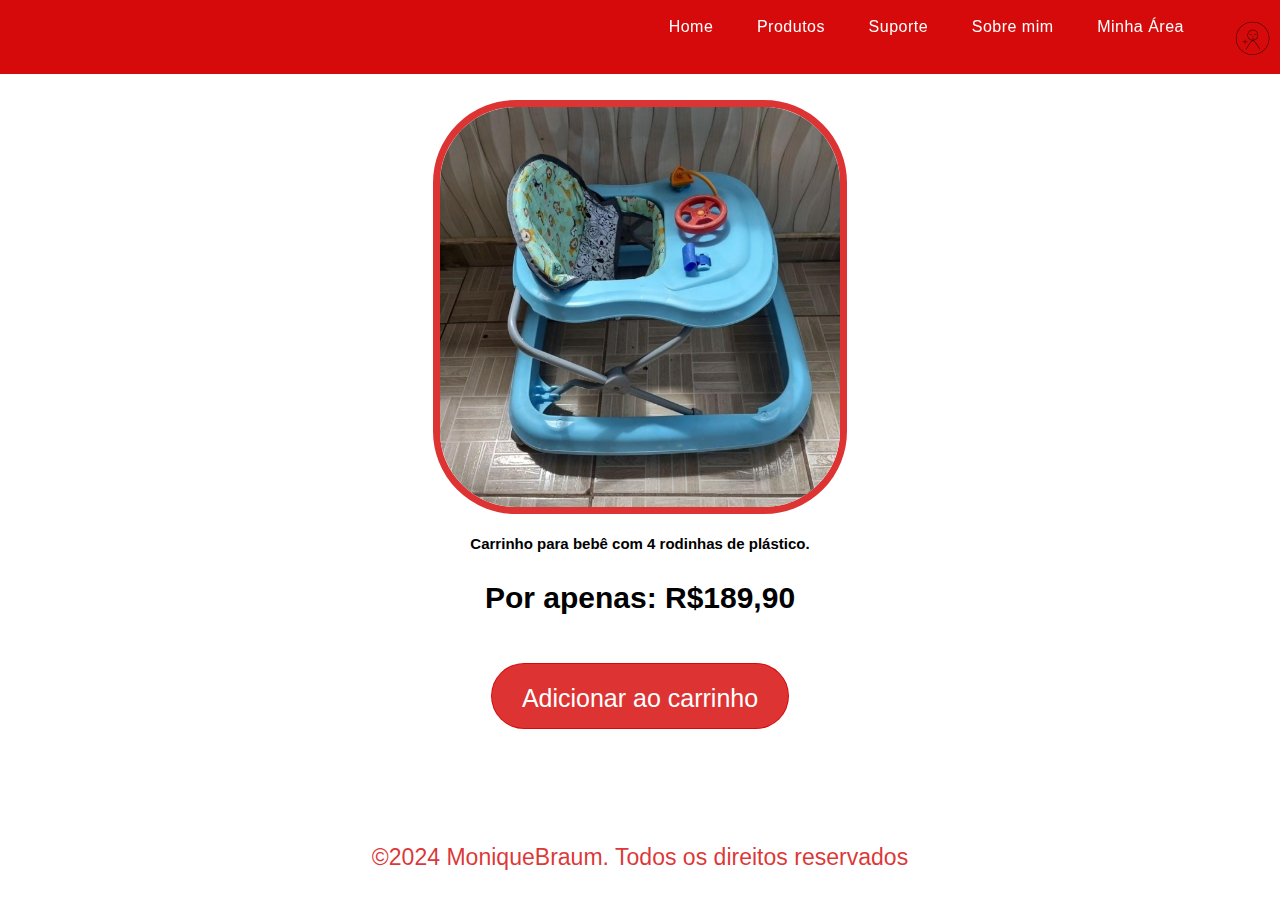
<file: andadorazul.html>
<!DOCTYPE html>
<html lang="pt-br">
<head>
    <meta charset="UTF-8" >
    <meta name=description content="site de artigos infantis">
    <meta name="viewport" content="width=device-width, initial-scale=1.0" >
    <link rel="stylesheet" href="CSS/andadorazul.css" type="text/css">
    <link rel="stylesheet" href="CSS/Geral.css" type="text/css">
    <title>Informações Andador Azul</title>
</head>
<body>
    <header class="header" id="header">
        <nav class="navbar">
            <a href="Index.html">Home</a>
            <a href="produtosNovo.html">Produtos</a>
            <a href="Suporte.html">Suporte</a>
            <a href="sobre.html">Sobre mim</a>
            <a href="MinhaArea.html">Minha Área</a>
            <a href="login.html"><img src="IMAGENS/miniatura login.png" alt="login" style="vertical-align: -6px;">
            </a>
        </nav>
    </header>

    <main class="andador" id="andador">
        <center>
                <div class="img" id="img">
                    <img src="IMAGENS/andadorazul.jpeg" alt="andador azul"> 
                </div>
                <div class="preco" id="preco">
                    <legend>Carrinho para bebê com 4 rodinhas de plástico.</legend>
                    <p>Por apenas: R$189,90</p>
                </div>
                <a href="#"><input type="button" value="Adicionar ao carrinho"></a>
        </center>
    </main>
    
    <footer class="footer">
        <div class="footer-bottom">
            <p>
                &copy;2024 MoniqueBraum. Todos os direitos reservados
            </p>
        </div>
    </footer>
</body>
</html>
</file>
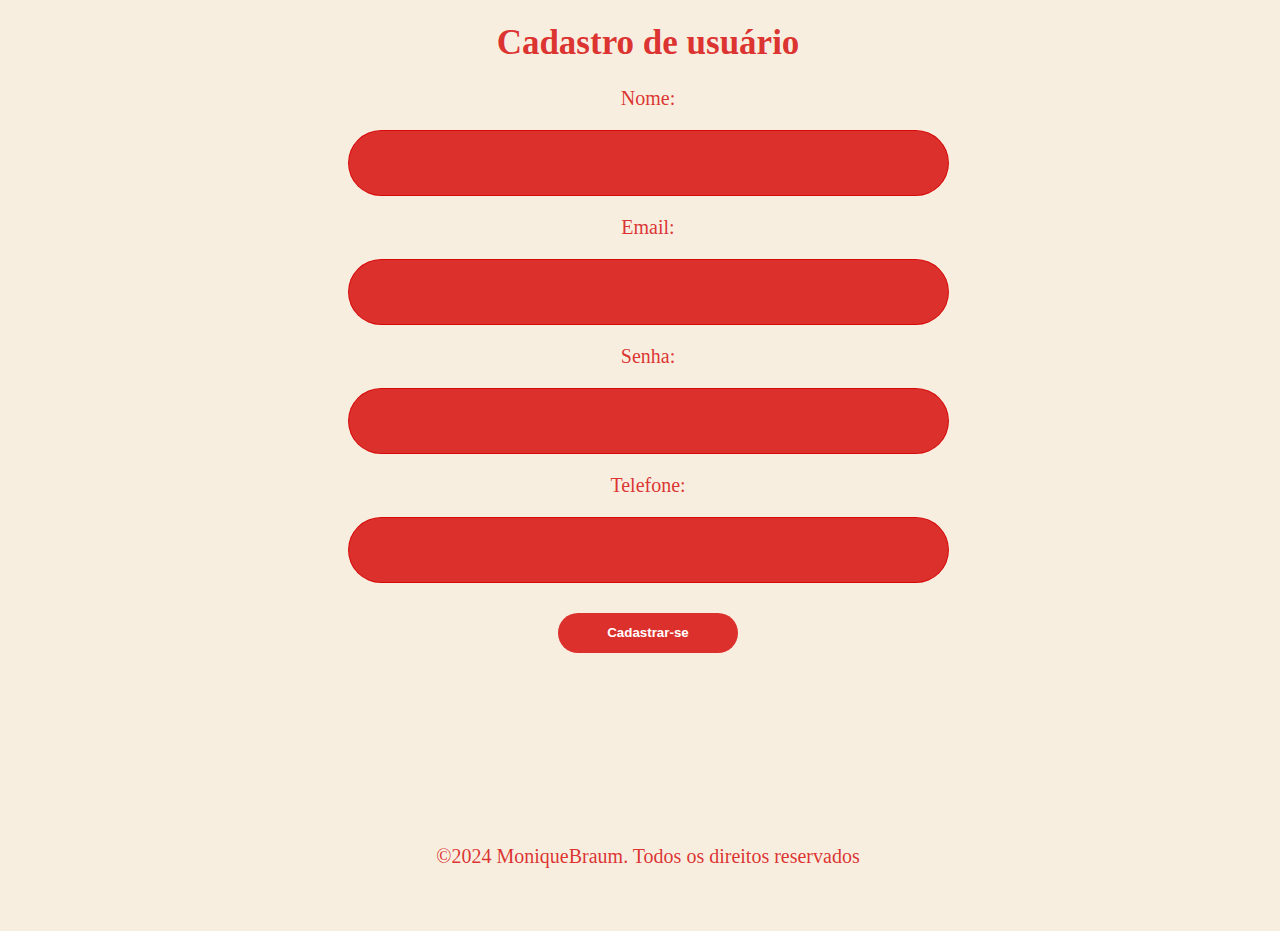
<file: Cadastro.html>
<!DOCTYPE html>
<html lang="pt-br">
<head>
    <meta charset="UTF-8">
    <meta name=description content="site de artigos infantis">
    <meta http-equiv="X-UA-Compatible" content="IE=edge">
    <meta name="viewport" content="width=device-width, initial-scale=1.0">
    <link rel="stylesheet" href="CSS/cadastro.css" type="text/css">
    <title>Cadastro de usuário</title>
</head>
<body>
    <center><h1>Cadastro de usuário</h1></center>


    <center><div class="form">
    <form action="Cadastro.html">
        <p>
            <label for="nome">Nome:</label>
               <div class="input">
                <input id="nome" type="text" name="nome" size="35" maxlength="60" >
            </div>
            
        </p>
            
        <p>
            <label for="Email">Email:</label>
            <div class="input">
                <input id="email" type="email" name="email" size="35" maxlength="60" >
            </div>
        </p>
        <p>
            <label for="Senha">Senha:</label>
            <div class="input">
                <input id="senha" type="password" name="senha" size="35" maxlength="60" >
            </div>
        </p>
        <p>
            <label for="telefone">Telefone:</label>
            <div class="input">
                <input id="tel" type="text" name="telefone" size="35" maxlength="60" >
            </div>
        </p>
        
        <div id="botao">
        <a href="index.html"><button type="button">Cadastrar-se</button></a>
        </div>
    </form>
    </center>
</div> 

<footer class="footer">
    <div class="footer-bottom">
        <p>
            &copy;2024 MoniqueBraum. Todos os direitos reservados
        </p>
    </div>
</footer>




</body>
</html>
</file>
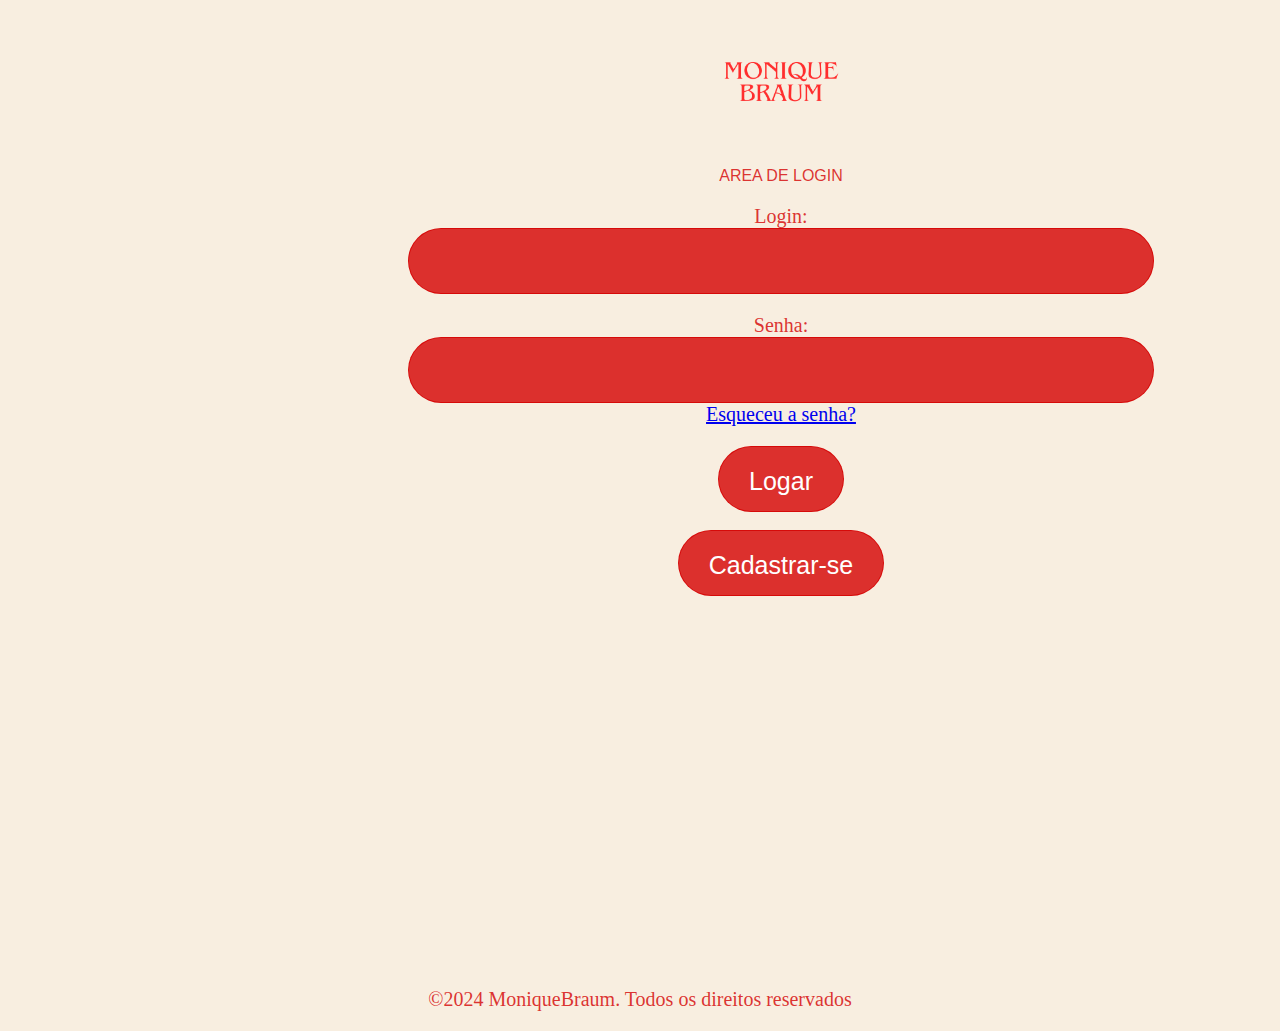
<file: login.html>
<!DOCTYPE html>
<html lang="pt-br">
<head>
    <meta charset="UTF-8">
    <meta name=description content="site de artigos infantis">
    <meta name="viewport" content="width=device-width, initial-scale=1.0">
    <link rel="stylesheet" href="CSS/login.css" type="text/css">
    
    <title>LOGIN</title>
</head>
<body>
    <main>
    <center>
        <div class="box">
        <a href="index.html"><img src="IMAGENS/LogoLoja.png" class="img" alt="logo"></a>
            <div id="conteudo">
            <form action="login.html" method="post" id="login">    
                <legend>AREA DE LOGIN</legend>
                <p><label for="login">Login:</label>
                <input type="text" name="_login" size="45" maxlength="60">
                </p>                  
                <p><label for="nome">Senha:</label>
                <input type="text" name="_senha" size="45" maxlength="60"> <br>
                <a href="#">Esqueceu a senha?</a>
                </p>
                
            </div>
            <div id="login">
                <a href="index.html"><input type="button" value="Logar"></a><br><br>
                <a href="Cadastro.html"><input type="button" value="Cadastrar-se"></a>
            </div>
        </center>    
        </form> <br><br><br><br>
        </div>
        </main>

        <footer class="footer">
            <div class="footer-bottom">
                <p>
                    &copy;2024 MoniqueBraum. Todos os direitos reservados
                </p>
            </div>
        </footer>
       
 
</body>
</html>
</file>
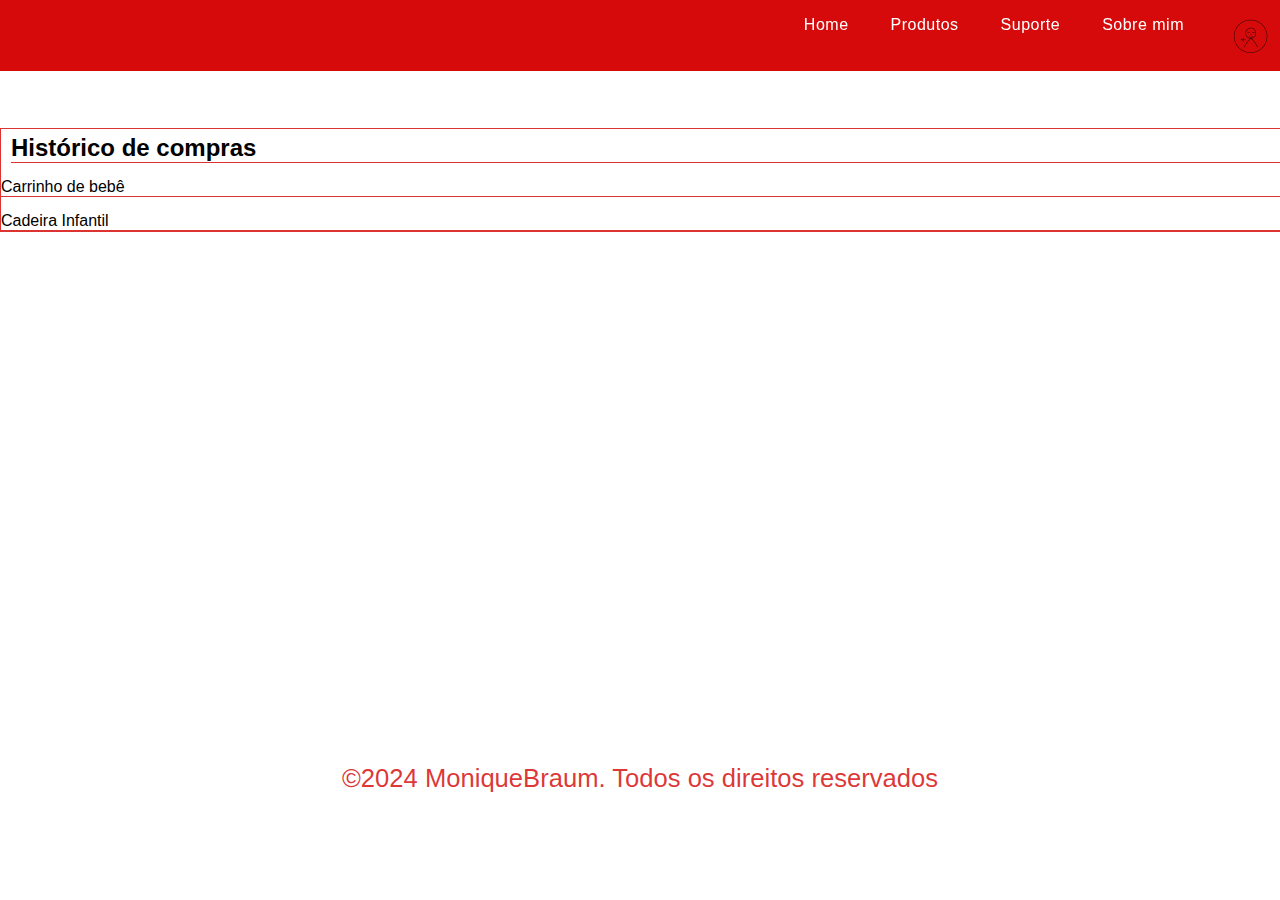
<file: MinhaArea.html>
<!DOCTYPE html>
<html lang="pt-br">

<head>
  <meta charset="UTF-8" />
  <meta name=description content="site de artigos infantis">
  <meta name="viewport" content="width=, initial-scale=1.0" />
  <link rel="stylesheet" href="CSS/Área-Logada 1.css" type="text/css">
  <link rel="stylesheet" href="CSS/Geral.css" type="text/css">
  <title>Área-Logada</title>
</head>

<body>
  <header class="header">
    <nav class="navbar">
          <a href="Index.html">Home</a>
          <a href="produtosNovo.html">Produtos</a>
          <a href="Suporte.html">Suporte</a>
          <a href="sobre.html">Sobre mim</a>
          <a href="login.html"><img src="IMAGENS/miniatura login.png" alt="login" style="vertical-align: -6px;">
          </a>
    </nav>
  </header>

  <main>
    <!--1ª SEÇÃO HISTÓRICO-->
    <section class="compras" id="compras">
      <div id="historico">
        <h2>Histórico de compras</h2>
        <ol>
          <li>Carrinho de bebê</li>
          <li>Cadeira Infantil</li>
        </ol>
      </div>
      <br><br>
    </section>
  </main>

  <footer class="footer">
    <div class="footer-bottom">
        <p>
            &copy;2024 MoniqueBraum. Todos os direitos reservados
        </p>
    </div>
</footer>
</body>

</html>
</file>
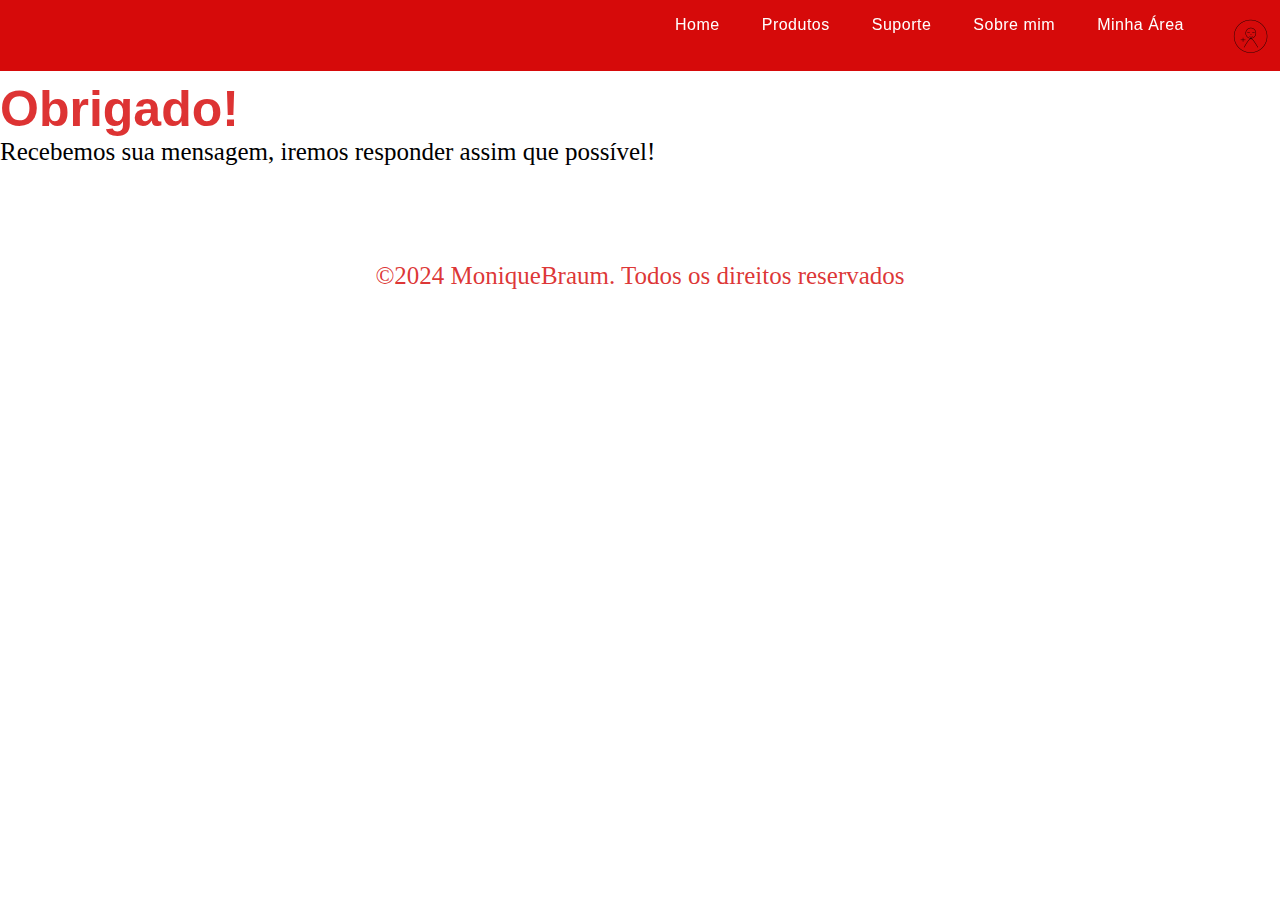
<file: obrigado.html>
<!DOCTYPE html>
<html lang="pt-br">
<head>
    <meta charset="UTF-8">
    <meta name=description content="site de artigos infantis">
    <meta name="viewport" content="width=device-width, initial-scale=1.0">
    <link rel="stylesheet" href="CSS/obrigado.css" type="text/css">
    <link rel="stylesheet" href="CSS/Geral.css" type="text/css">
    <title>Obrigado!</title>
</head>
<body>
    <header class="header">
        <nav class="navbar">
            <a href="index.html">Home</a>
            <a href="produtosNovo.html">Produtos</a>
            <a href="Suporte.html">Suporte</a>
            <a href="sobre.html">Sobre mim</a>
            <a href="MinhaArea.html">Minha Área</a>
            <a href="login.html"><img src="IMAGENS/miniatura login.png" alt="login" style="vertical-align: -6px;">
            </a>
        </nav>
    </header>

    <main>
        <h1>Obrigado!</h1>
        <p>Recebemos sua mensagem, iremos responder assim que possível!</p>
    </main>
    
    <footer class="footer">
        <div class="footer-bottom">
            <p>
                &copy;2024 MoniqueBraum. Todos os direitos reservados
            </p>
        </div>
    </footer>
</body>
</html>
</file>
<file: CSS/andadorazul.css>
*{
    margin: 0;
    padding: 0;
    list-style: none;
    font-size: 1.2rem;
    text-decoration: none;
}

input{
    padding: 15px 30px;
    font-size: 25px;
    background-color:  #d40000cc;
    border: 1px #d40000cc solid;
    border-radius: 50px;
    color: #fff;
    transition: 0.5s;
    padding-top: 20px;
    cursor: pointer;
}
input:hover{
    background: #fff;
    color: black;
    transition: 0.9s;
}

.preco p{
    font-size: 30px;
    padding-top: 1.5rem;
    padding-bottom: 2.5rem;
    color: black;
    font-weight: bolder;
    
}

.andador .img img{
    width: 400px;
    height: 400px;
    margin-top: 100px;
    border-radius: 20%;
    border: #d40000cc 7px solid ;
}

legend{
    font-size: 15px;
    font-weight: bolder;
    margin-top: 15px;
   
}

.andador .img img:hover{
    background: #970505;
    transition: 0.9s;
}
@media (max-width: 768px) {
    input {
        font-size: 20px; /* Diminui o tamanho da fonte do input para telas menores */
        padding: 12px 25px; /* Reduz o padding do input */
    }

    .preco p {
        font-size: 24px; /* Ajusta o tamanho da fonte do preço */
        padding-top: 1rem;
        padding-bottom: 1.5rem; /* Ajusta os espaçamentos do preço */
    }

    .andador .img img {
        width: 300px; /* Reduz o tamanho da imagem */
        height: 300px; /* Ajusta a altura da imagem */
    }

    legend {
        font-size: 14px; /* Diminui o tamanho da fonte do legend */
    }
}
</file>
<file: CSS/Geral.css>
body{
        background-color: rgb(255, 255, 255);
    }
    *{
        font-family: 'Poppins', sans-serif;
        margin: 0;
        padding: 0;
        /*O box-sizing 
        com o valor border-box faz com que o navegador não calcule a dimensão de um elemento somando bordas e margens com altura e largura.*/
        outline: none; /*CONTORNO*/
        border: none;
        text-decoration: none;
    }
    .header {
        width: 100%;
        position: fixed;
        top: 0;
        background: #d40000cc;
        z-index: 1000;
    }
    .navbar{
        display: flex; /* Define layout flexível */
        justify-content: flex-end; /* Alinha os itens à direita */
        gap: 0.5rem; /* Espaçamento entre os links */
        padding: 0.5rem; /* Ajuste de espaço interno */
        width: 100%; /* Garante que ocupe toda a largura disponível */
        background-color: #d40000cc; /* Cor de fundo, herda do .header */
    }
    
    .navbar a{
        text-decoration: none;
        font-size: large;
        margin-left: 10px;
        padding-right: 20px;
        padding-left: 2px;
        color: black;
        font-size: larger;
        font-family: 'Poppins',sans-serif;
        letter-spacing: 0.5px;
        position: relative;
        color: white; /* Cor do texto */
        font-size: 16px; /* Tamanho do texto */
        padding: 8px 12px; /* Espaço ao redor do texto */
    }
    .navbar a::after{
        content: " ";
        width: 0%;
        height: 3px;
        position: absolute;
        bottom: 0;
        left: 0;
    }
    .navbar a:hover {
        background-color: rgba(255, 255, 255, 0.2); /* Destaque no hover */
        border-radius: 5px; /* Bordas arredondadas */
    }
    .navbar a:hover::after{
        width: 85%;
        transition: 0.8s ease-in-out;
    }
    .footer .footer-bottom{
        padding: 1rem 0;
        font-size: 1.6rem;
        margin-top: 5rem;
        color: #d40000cc;
        text-align: center;
    }

@media (max-width: 768px) {
    .navbar a {
        font-size: 12px; /* Fontes ainda menores para dispositivos pequenos */
        padding: 8px 12px; /* Ajuste no espaçamento */
    }

    .footer .footer-bottom {
        font-size: 1.2rem; /* Fontes ainda menores para rodapé */
    }
}
</file>
<file: CSS/cadastro.css>
h1{
    text-align: center;
    font-size: 35px;
    color:  #d40000cc;
}
h3{
    text-align: center;
    font-size: 20px;
    color:  #d40000cc;
}
p{
    text-align: center;
    font-size: 20px;
    color:  #d40000cc;
}
body{
    background-color: rgb(248, 238, 224);
    place-items: center;
    width: 100%;
    height: 100vh;
    overflow-y: hidden;
    overflow-x: hidden;
}
input{
    padding: 15px 30px;
    font-size: 25px;
    background-color:  #d40000cc;
    border: 1px #d40000cc solid;
    border-radius: 50px;
    color: #fff;
    transition: 0.5s;
    padding-top: 20px;
}
#form{
    position: relative;
    top: 10px;
    left: 100px;
    right: 500px;
    transform: translate(-30%, -30%);
    border-radius: 10px;
    padding: 60%;
    width: min-content;
    align-items: center;
    animation: iniciar 1.6s ease-out;
}
#botao{
    margin-top: 5%;
    width: 100%;
    text-align: center;

}
#botao button{
    background-color: #d40000cc;
    width: 30%;
    height: 40px;
    border-radius: 30px;
    border:none;
    color: #fff;
    font-weight: bolder;
    cursor: pointer;
}
#botao button:hover{
    background: #aa0202;
    transition: 0.8s;          
}
.footer{
    margin-top: 12rem;
}
@media (max-width: 768px) {
    h1 {
        font-size: 28px;
    }

    h3, p {
        font-size: 16px;
    }

    input {
        font-size: 18px;
        padding: 12px 5px;
    }

    #form {
        top: 20px;
        left: 20px;
        right: 20px;
        transform: translate(0, 0);
    }

    #botao button {
        width: 50%;
        height: 35px;
    }
    .footer{
        margin-top: 22rem;
    }
}
</file>
<file: CSS/login.css>
body{
    background-color: rgb(248, 238, 224);
}
.img{
    height: 10%;
    width: 10%;
    object-fit: cover;
}
legend{
    font-size: medium;
    font-family: 'Franklin Gothic Medium', 'Arial Narrow', Arial, sans-serif;
    color:  #d40000cc;
    text-align: center;
}
p{
    text-align: center;
    font-size: 20px;
    color:  #d40000cc;
}
input{
    text-align: center;
}
#conteudo{
    margin-left: 400px;
    margin-right: 400px;
}
h3{
    color:  #d40000cc;
}
#login{
    text-align: center;
}
.box{
    display: inline-block;
}
input{
    padding: 15px 30px;
    font-size: 25px;
    background-color:  #d40000cc;
    border: 1px #d40000cc solid;
    border-radius: 50px;
    color: #fff;
    transition: 0.5s;
    padding-top: 20px;
    cursor: pointer;
}
.footer{
    margin-top: 20rem;
}
@media (max-width: 768px) {
    body {
        margin: 0;
    }

    .img {
        height: 30%; /* Aumenta a altura da imagem para telas menores */
        width: 30%; /* Aumenta a largura para telas menores */
    }

    legend {
        font-size: 18px; /* Reduz o tamanho da fonte para melhor adaptação */
    }

    p {
        font-size: 16px; /* Reduz o tamanho da fonte */
    }

    #conteudo {
        margin-left: 0px; /* Reduz a margem para ocupar mais espaço em telas menores */
        margin-right: 25.5px; /* Reduz a margem para telas pequenas */
    }

    h3 {
        font-size: 22px; /* Ajusta o tamanho da fonte para h3 */
    }

    #login {
        text-align: center; /* Ajusta o alinhamento do login */
        margin-left: 2px;
        margin-right: 2px;
    }

    .box {
        display: block; /* Faz os boxes se empilharem em vez de ficarem inline */
        width: 100%; /* Faz o box ocupar toda a largura disponível */
        margin-bottom: 1rem; /* Adiciona um espaçamento entre os boxes */
    }

    input {
        width: 100%; /* Ajusta o input para ocupar toda a largura disponível */
        padding: 12px; /* Reduz o padding do botão */
        font-size: 18px; /* Reduz o tamanho da fonte */
        border-radius: 25px; /* Ajusta o border-radius para telas menores */
    }

    .footer{
        margin-top: 23rem;
    }
}
</file>
<file: CSS/Área-Logada 1.css>
body{
    margin-top: 8rem;
}
.compras{
    align-content: center;
}
#historico{
    border: 1px solid #d40000cc;
    width: 100rem;
}
#historico h2{
    margin-top: 5px;
    margin-left: 10px;
    border-bottom: 1px solid #d40000cc;
}
#historico li{
    padding-top: 15px;
    border-bottom: 1px solid #d40000cc;
}
h1{
    font-family: 'Franklin Gothic Medium', 'Arial Narrow', Arial, sans-serif;
    color: #d40000cc;
}
.footer {
    margin-top: 30rem; /* Reduz a margem inferior */
}

@media (max-width: 768px) {
    body {
        margin-top: 5rem; /* Ajusta o topo para telas menores */
    }

    #historico {
        width: 90%; /* Ajusta a largura para ocupar 100% do espaço */
        margin: 1rem; /* Adiciona uma margem nas laterais */
    }

    #historico h2 {
        margin-left: 1rem; /* Reduz o margin-left */
        font-size: 18px; /* Ajusta o tamanho da fonte */
    }

    #historico li {
        padding-top: 10px; /* Reduz o padding */
        font-size: 14px; /* Ajusta o tamanho da fonte */
    }

    h1 {
        font-size: 24px; /* Reduz o tamanho da fonte do título */
        text-align: center; /* Alinha o título ao centro */
    }

    .footer {
        margin-top: 25rem; /* Reduz a margem inferior */
        padding: 1rem; /* Adiciona um pouco de padding */
    }
}
</file>
<file: CSS/obrigado.css>
body{
    margin-top: 5rem;
}
h1{
    font-size: 50px;
    color: #d40000cc;
}
h2{
    color: #d40000cc;
}
p{
    font-family: Georgia, 'Times New Roman', Times, serif;
    font-size: 25px;
}
</file>
